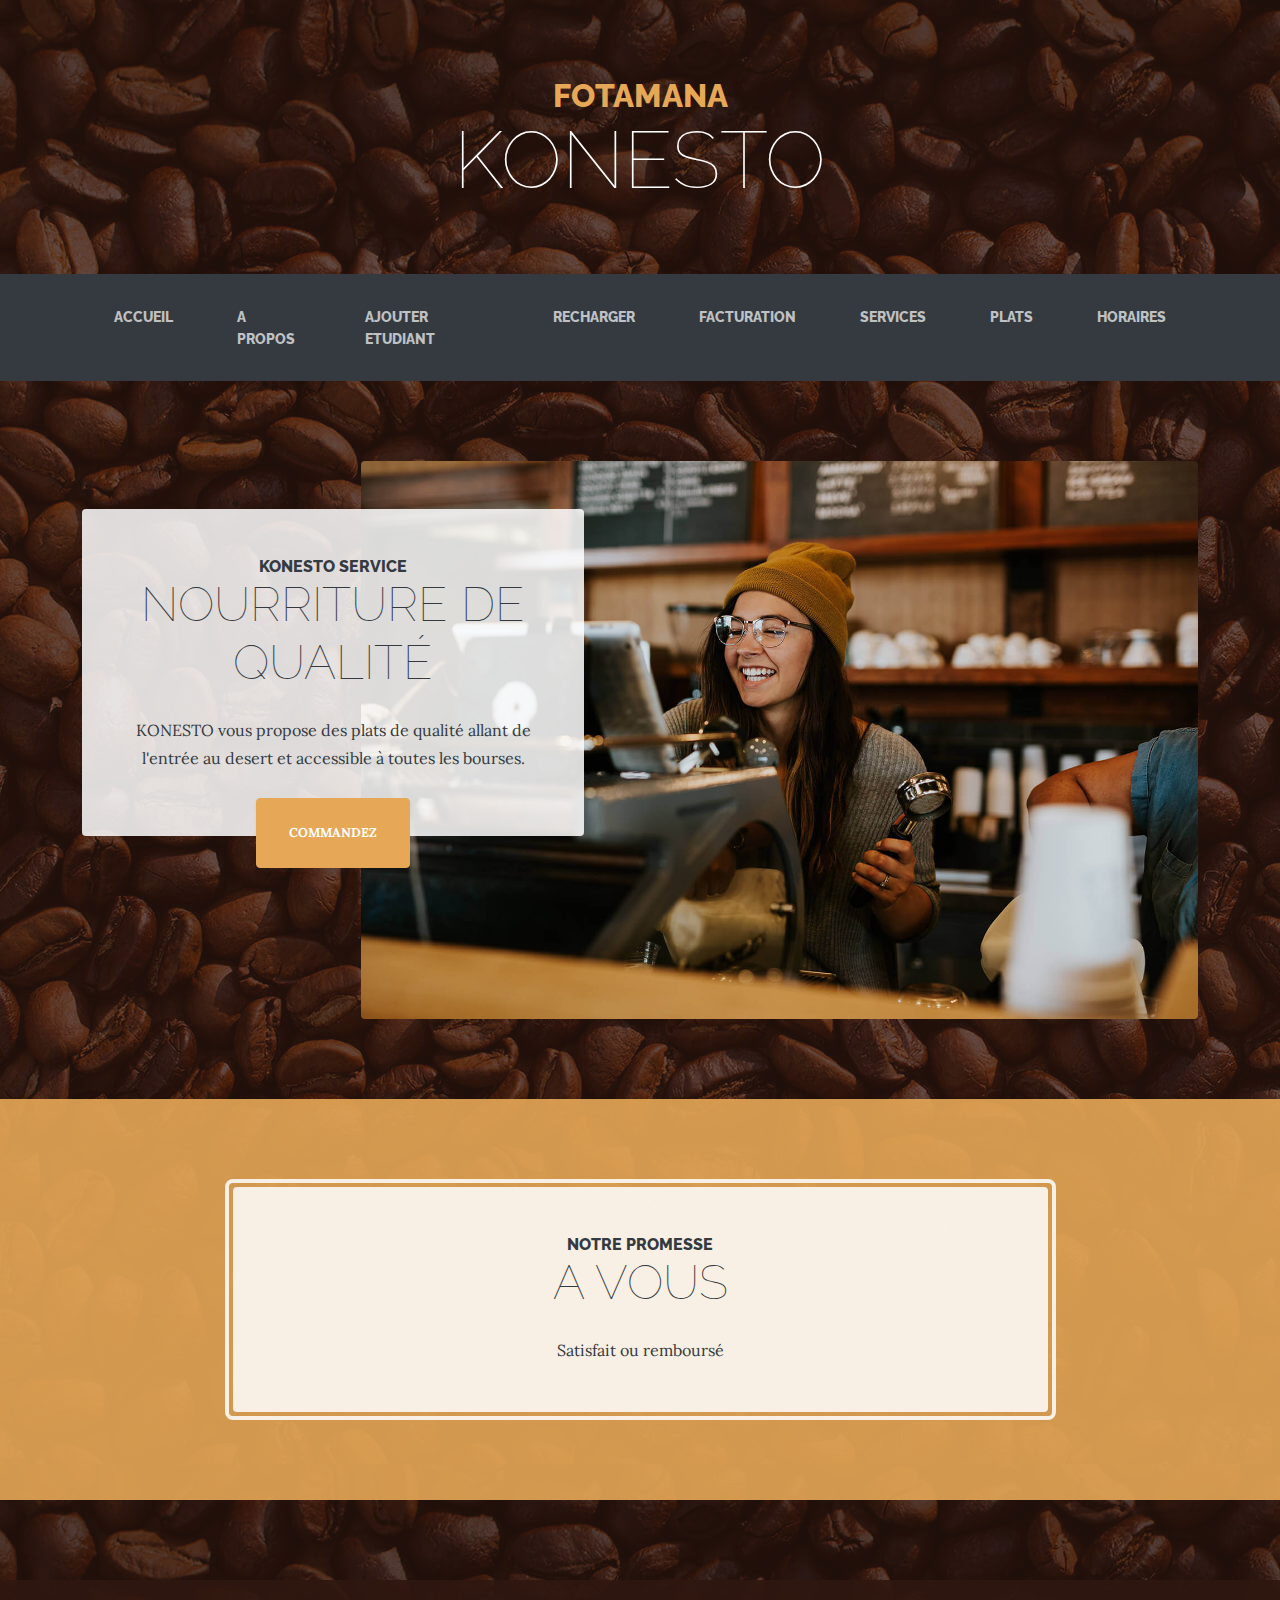
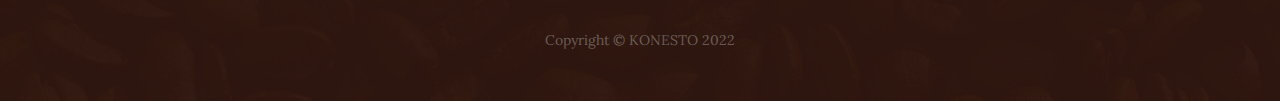
<file: index.html>
<!DOCTYPE html>
<html>

<head>
    <meta charset="utf-8">
    <meta name="viewport" content="width=device-width, initial-scale=1.0, shrink-to-fit=no">
    <title>Home - KONESTO</title>
    <meta name="description" content="Chaîne de restauration de MME KONE">
    <link rel="stylesheet" href="assets/bootstrap/css/bootstrap.min.css">
    <link rel="stylesheet" href="https://fonts.googleapis.com/css?family=Raleway:100,100i,200,200i,300,300i,400,400i,500,500i,600,600i,700,700i,800,800i,900,900i">
    <link rel="stylesheet" href="https://fonts.googleapis.com/css?family=Lora:400,400i,700,700i">
    <link rel="stylesheet" href="assets/fonts/font-awesome.min.css">
    <link rel="stylesheet" href="assets/css/untitled.css">
</head>

<body style="background:linear-gradient(rgba(47, 23, 15, 0.65), rgba(47, 23, 15, 0.65)), url('assets/img/bg.jpg');">
    <h1 class="text-center text-white d-none d-lg-block site-heading"><span class="text-primary site-heading-upper mb-3">FOTAMANA</span><span class="site-heading-lower">KONESTO</span></h1>
    <nav class="navbar navbar-dark navbar-expand-lg bg-dark py-lg-4" id="mainNav">
        <div class="container"><a class="navbar-brand text-uppercase d-lg-none text-expanded" href="#">KONESTO</a><button data-bs-toggle="collapse" class="navbar-toggler" data-bs-target="#navbarResponsive"><span class="visually-hidden">Toggle navigation</span><span class="navbar-toggler-icon"></span></button>
            <div class="collapse navbar-collapse" id="navbarResponsive">
                <ul class="navbar-nav mx-auto">
                    <li class="nav-item"><a class="nav-link" href="index.html">ACCUEIL</a></li>
                    <li class="nav-item"><a class="nav-link" href="about.html">A PROPOS</a></li>
                    <li class="nav-item"><a class="nav-link" href="addStudent.php?idBadge=scanner&amp;">AJOUTER ETUDIANT</a></li>
                    <li class="nav-item"><a class="nav-link" href="recharger.php?idBadge=scanner&amp;">RECHARGER</a></li>
                    <li class="nav-item"><a class="nav-link" href="facturation.php?idBadge=scanner&amp;">Facturation</a></li>
                    <li class="nav-item"><a class="nav-link" href="products.html">SERVICES</a></li>
                    <li class="nav-item"><a class="nav-link" href="gestionPlats.php">PLATS</a></li>
                    <li class="nav-item"><a class="nav-link" href="store.html">HORAIRES</a></li>
                </ul>
            </div>
        </div>
    </nav>
    <section class="page-section clearfix">
        <div class="container">
            <div class="intro"><img class="img-fluid intro-img mb-3 mb-lg-0 rounded" src="assets/img/intro.jpg">
                <div class="text-center intro-text p-5 rounded bg-faded">
                    <h2 class="section-heading mb-4"><span class="section-heading-upper">KONESTO SERVICE</span><span class="section-heading-lower">NOURRITURE DE QUALITÉ</span></h2>
                    <p class="mb-3">KONESTO vous propose des plats de qualité allant de l'entrée au desert et accessible à toutes les bourses.</p>
                    <div class="mx-auto intro-button"><a class="btn btn-primary d-inline-block mx-auto btn-xl" role="button" href="facturation.php?idBadge=scanner&amp;">COMMANDEZ</a></div>
                </div>
            </div>
        </div>
    </section>
    <section class="page-section cta">
        <div class="container">
            <div class="row">
                <div class="col-xl-9 mx-auto">
                    <div class="text-center cta-inner rounded">
                        <h2 class="section-heading mb-4"><span class="section-heading-upper">NOTRE PROMESSE</span><span class="section-heading-lower">A VOUS</span></h2>
                        <p class="mb-0">Satisfait ou remboursé</p>
                    </div>
                </div>
            </div>
        </div>
    </section>
    <footer class="text-center footer text-faded py-5">
        <div class="container">
            <p class="m-0 small">Copyright&nbsp;©&nbsp;KONESTO 2022</p>
        </div>
    </footer>
    <script src="assets/bootstrap/js/bootstrap.min.js"></script>
    <script src="assets/js/current-day.js"></script>
</body>

</html>
</file>
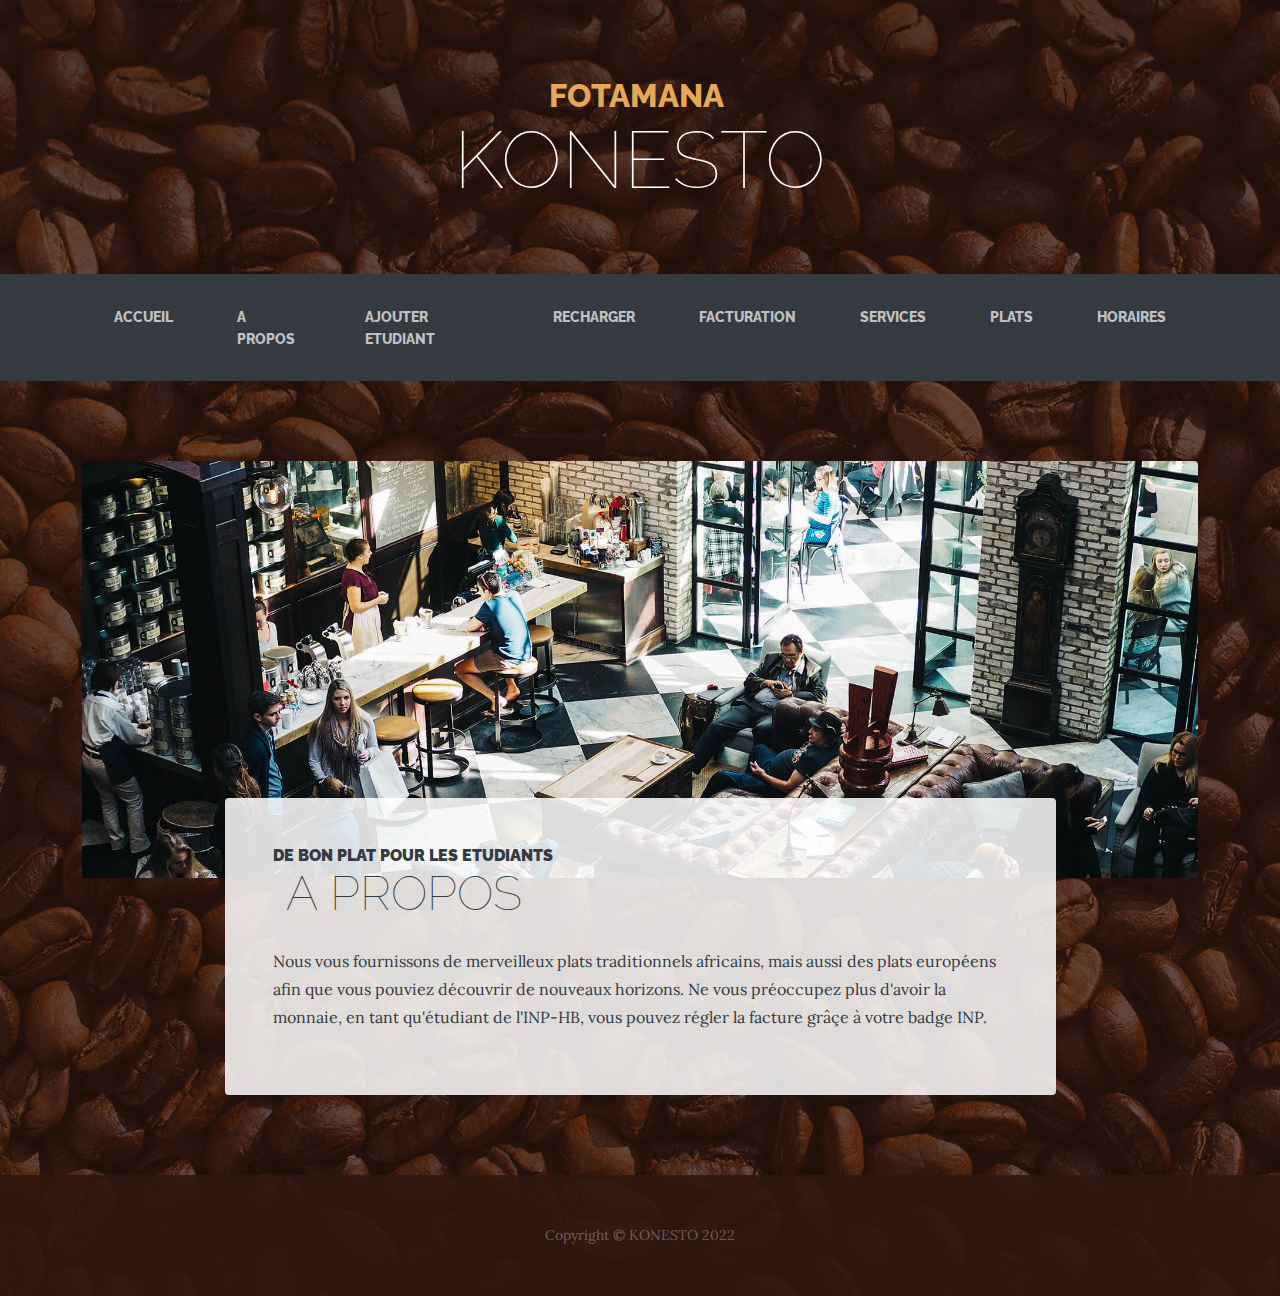
<file: about.html>
<!DOCTYPE html>
<html>

<head>
    <meta charset="utf-8">
    <meta name="viewport" content="width=device-width, initial-scale=1.0, shrink-to-fit=no">
    <title>About us - KONESTO</title>
    <meta name="description" content="Chaîne de restauration de MME KONE">
    <link rel="stylesheet" href="assets/bootstrap/css/bootstrap.min.css">
    <link rel="stylesheet" href="https://fonts.googleapis.com/css?family=Raleway:100,100i,200,200i,300,300i,400,400i,500,500i,600,600i,700,700i,800,800i,900,900i">
    <link rel="stylesheet" href="https://fonts.googleapis.com/css?family=Lora:400,400i,700,700i">
    <link rel="stylesheet" href="assets/fonts/font-awesome.min.css">
    <link rel="stylesheet" href="assets/css/untitled.css">
</head>

<body style="background:linear-gradient(rgba(47, 23, 15, 0.65), rgba(47, 23, 15, 0.65)), url('assets/img/bg.jpg');">
    <h1 class="text-center text-white d-none d-lg-block site-heading"><span class="text-primary site-heading-upper mb-3">FOTAMANA&nbsp;</span><span class="site-heading-lower">KONESTO</span></h1>
    <nav class="navbar navbar-dark navbar-expand-lg bg-dark py-lg-4" id="mainNav">
        <div class="container"><a class="navbar-brand text-uppercase d-lg-none text-expanded" href="#">KONESTO</a><button data-bs-toggle="collapse" class="navbar-toggler" data-bs-target="#navbarResponsive"><span class="visually-hidden">Toggle navigation</span><span class="navbar-toggler-icon"></span></button>
            <div class="collapse navbar-collapse" id="navbarResponsive">
                <ul class="navbar-nav mx-auto">
                    <li class="nav-item"><a class="nav-link" href="index.html">ACCUEIL</a></li>
                    <li class="nav-item"><a class="nav-link" href="about.html">A PROPOS</a></li>
                    <li class="nav-item"><a class="nav-link" href="addStudent.php?idBadge=scanner&amp;">AJOUTER ETUDIANT</a></li>
                    <li class="nav-item"><a class="nav-link" href="recharger.php?idBadge=scanner&amp;">RECHARGER</a></li>
                    <li class="nav-item"><a class="nav-link" href="facturation.php?idBadge=scanner&amp;">Facturation</a></li>
                    <li class="nav-item"><a class="nav-link" href="products.html">SERVICES</a></li>
                    <li class="nav-item"><a class="nav-link" href="gestionPlats.php">PLATS</a></li>
                    <li class="nav-item"><a class="nav-link" href="store.html">HORAIRES</a></li>
                </ul>
            </div>
        </div>
    </nav>
    <section class="page-section about-heading">
        <div class="container"><img class="img-fluid rounded about-heading-img mb-3 mb-lg-0" src="assets/img/about.jpg">
            <div class="about-heading-content">
                <div class="row">
                    <div class="col-lg-10 col-xl-9 mx-auto">
                        <div class="bg-faded rounded p-5">
                            <h2 class="section-heading mb-4"><span class="section-heading-upper"><strong>DE BON PLAT POUR LES ETUDIANTS</strong></span><span class="section-heading-lower">&nbsp;A PROPOS</span></h2>
                            <p>Nous vous fournissons de merveilleux plats traditionnels africains, mais aussi des plats européens afin que vous pouviez découvrir de nouveaux horizons. Ne vous préoccupez plus d'avoir la monnaie, en tant qu'étudiant de l'INP-HB, vous pouvez régler la facture grâçe à votre badge INP.</p>
                        </div>
                    </div>
                </div>
            </div>
        </div>
    </section>
    <footer class="text-center footer text-faded py-5">
        <div class="container">
            <p class="m-0 small">Copyright&nbsp;©&nbsp;KONESTO 2022</p>
        </div>
    </footer>
    <script src="assets/bootstrap/js/bootstrap.min.js"></script>
    <script src="assets/js/current-day.js"></script>
</body>

</html>
</file>
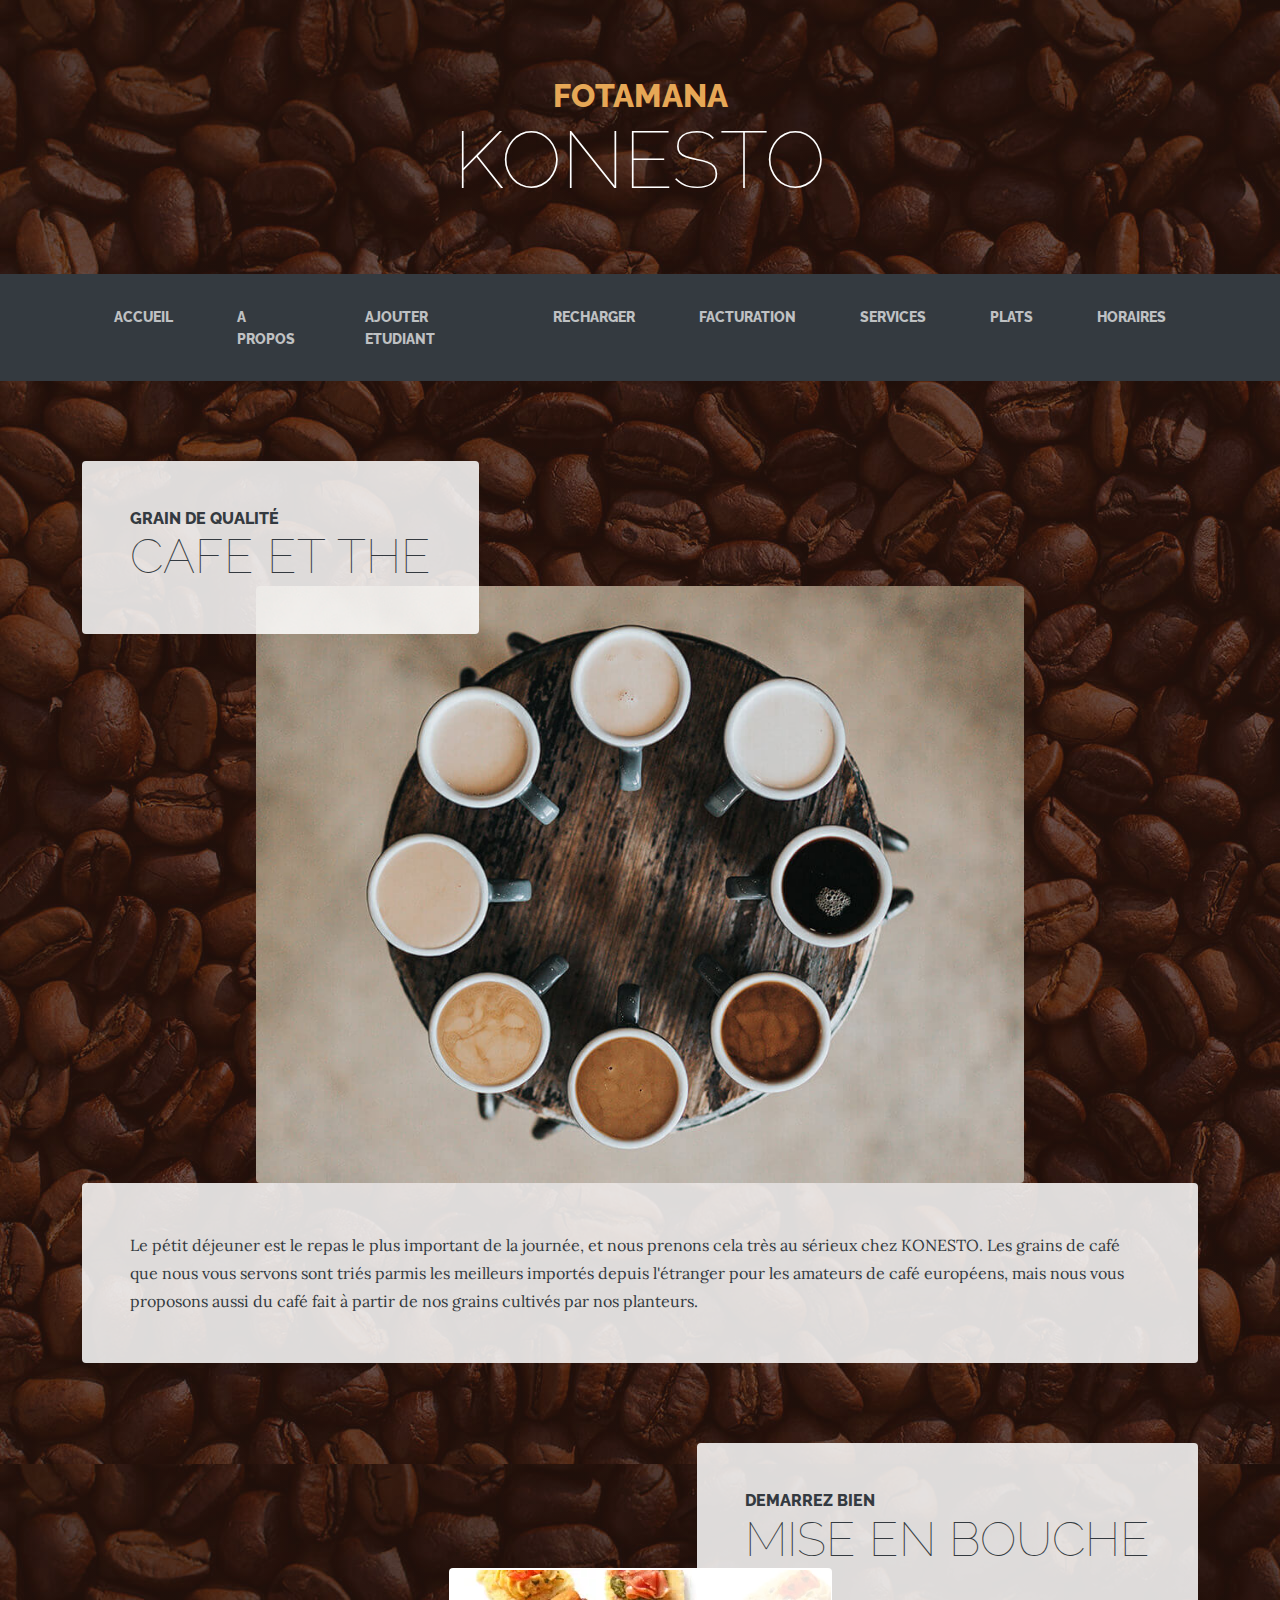
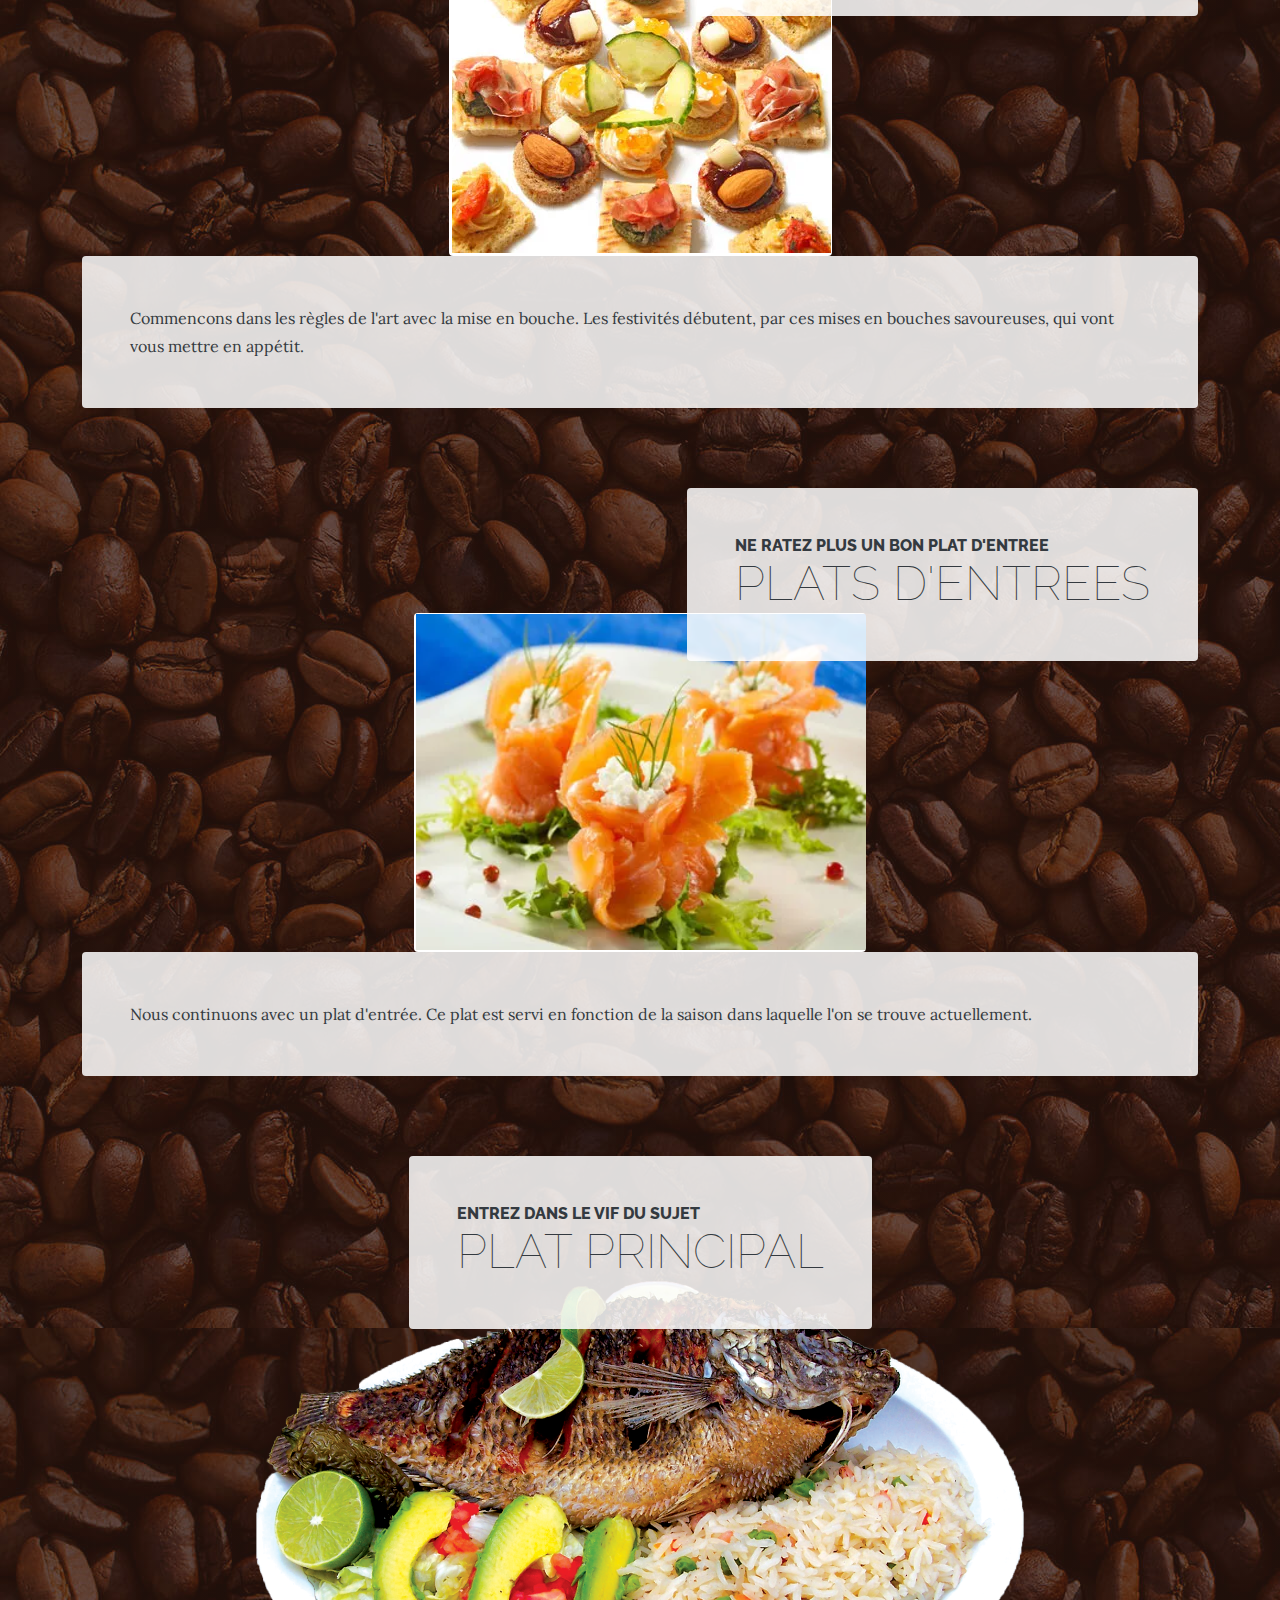
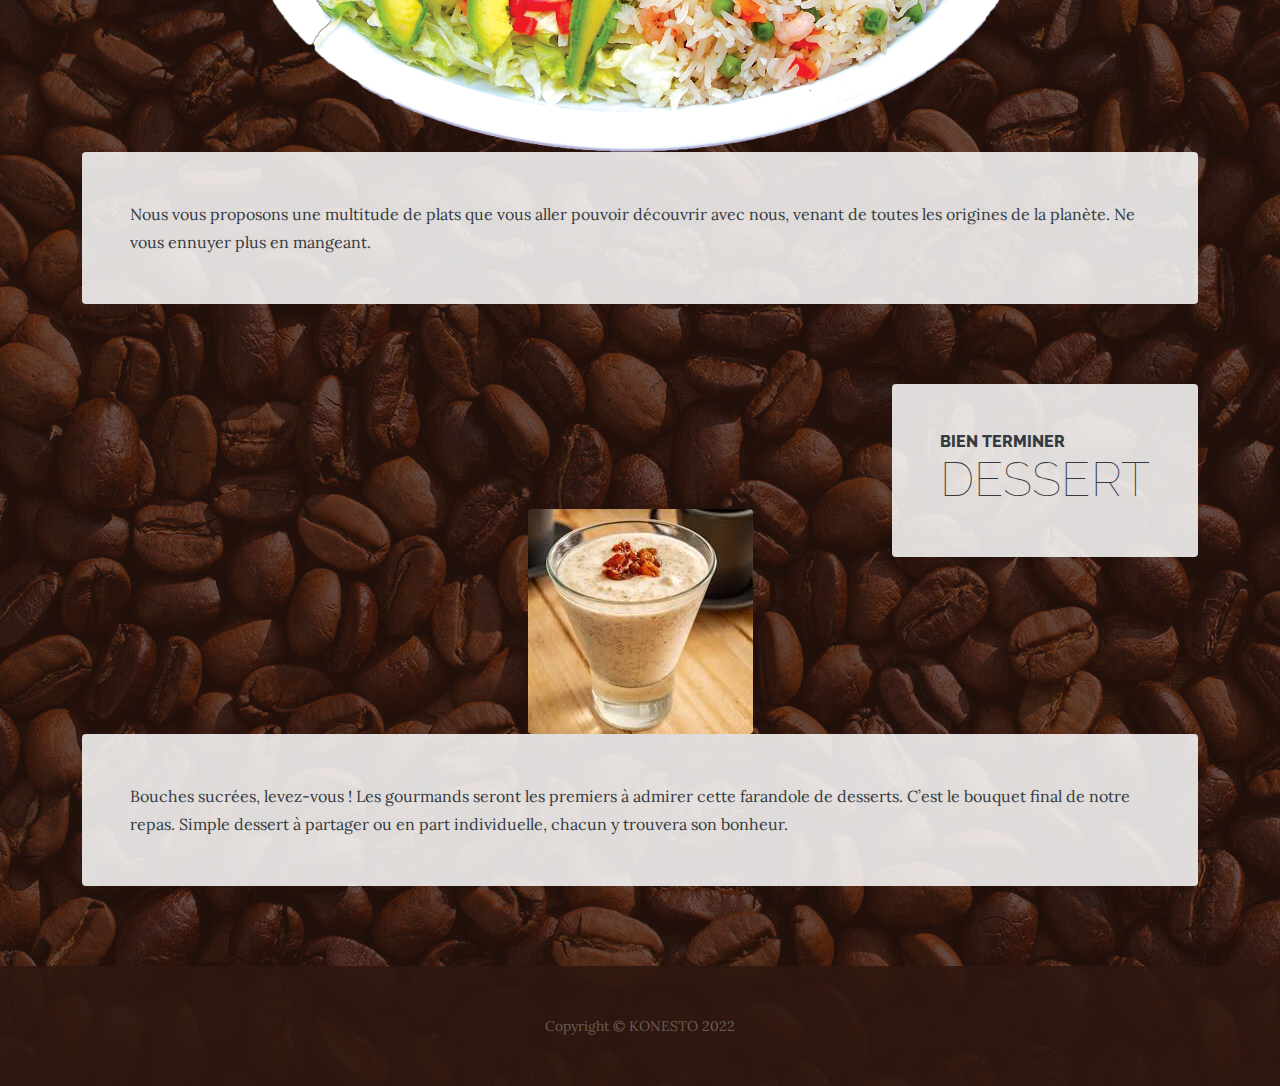
<file: products.html>
<!DOCTYPE html>
<html>

<head>
    <meta charset="utf-8">
    <meta name="viewport" content="width=device-width, initial-scale=1.0, shrink-to-fit=no">
    <title>Products - KONESTO</title>
    <meta name="description" content="Chaîne de restauration de MME KONE">
    <link rel="stylesheet" href="assets/bootstrap/css/bootstrap.min.css">
    <link rel="stylesheet" href="https://fonts.googleapis.com/css?family=Raleway:100,100i,200,200i,300,300i,400,400i,500,500i,600,600i,700,700i,800,800i,900,900i">
    <link rel="stylesheet" href="https://fonts.googleapis.com/css?family=Lora:400,400i,700,700i">
    <link rel="stylesheet" href="assets/fonts/font-awesome.min.css">
    <link rel="stylesheet" href="assets/css/untitled.css">
</head>

<body style="background:linear-gradient(rgba(47, 23, 15, 0.65), rgba(47, 23, 15, 0.65)), url('assets/img/bg.jpg');">
    <h1 class="text-center text-white d-none d-lg-block site-heading"><span class="text-primary site-heading-upper mb-3">FOTAMANA</span><span class="site-heading-lower">KONESTO</span></h1>
    <nav class="navbar navbar-dark navbar-expand-lg bg-dark py-lg-4" id="mainNav">
        <div class="container"><a class="navbar-brand text-uppercase d-lg-none text-expanded" href="#">KONESTO</a><button data-bs-toggle="collapse" class="navbar-toggler" data-bs-target="#navbarResponsive"><span class="visually-hidden">Toggle navigation</span><span class="navbar-toggler-icon"></span></button>
            <div class="collapse navbar-collapse" id="navbarResponsive">
                <ul class="navbar-nav mx-auto">
                    <li class="nav-item"><a class="nav-link" href="index.html">ACCUEIL</a></li>
                    <li class="nav-item"><a class="nav-link" href="about.html">A PROPOS</a></li>
                    <li class="nav-item"><a class="nav-link" href="addStudent.php?idBadge=scanner&amp;">AJOUTER ETUDIANT</a></li>
                    <li class="nav-item"><a class="nav-link" href="recharger.php?idBadge=scanner&amp;">RECHARGER</a></li>
                    <li class="nav-item"><a class="nav-link" href="facturation.php?idBadge=scanner&amp;">Facturation</a></li>
                    <li class="nav-item"><a class="nav-link" href="products.html">SERVICES</a></li>
                    <li class="nav-item"><a class="nav-link" href="gestionPlats.php">PLATS</a></li>
                    <li class="nav-item"><a class="nav-link" href="store.html">HORAIRES</a></li>
                </ul>
            </div>
        </div>
    </nav>
    <section class="page-section">
        <div class="container">
            <div class="product-item">
                <div class="d-flex product-item-title">
                    <div class="d-flex me-auto bg-faded p-5 rounded">
                        <h2 class="section-heading mb-0"><span class="section-heading-upper">GRAIN DE QUALITÉ</span><span class="section-heading-lower">CAFE ET THE</span></h2>
                    </div>
                </div><img class="img-fluid d-flex mx-auto product-item-img mb-3 mb-lg-0 rounded" src="assets/img/products-01.jpg">
                <div class="bg-faded p-5 rounded">
                    <p class="mb-0">Le pétit déjeuner est le repas le plus important de la journée, et nous prenons cela très au sérieux chez KONESTO. Les grains de café que nous vous servons sont triés parmis les meilleurs importés depuis l'étranger pour les amateurs de café européens, mais nous vous proposons aussi du café fait à partir de nos grains cultivés par nos planteurs.</p>
                </div>
            </div>
        </div>
    </section>
    <section class="page-section">
        <div class="container">
            <div class="product-item">
                <div class="d-flex product-item-title">
                    <div class="d-flex ms-auto bg-faded p-5 rounded">
                        <h2 class="section-heading mb-0"><span class="section-heading-upper">DEMARREZ BIEN</span><span class="section-heading-lower">MISE EN BOUCHE</span></h2>
                    </div>
                </div><img class="img-fluid d-flex mx-auto product-item-img mb-3 mb-lg-0 rounded" src="assets/img/MiseEnBouche.png">
                <div class="bg-faded p-5 rounded">
                    <p class="mb-0">Commencons dans les règles de l'art avec la mise en bouche. Les festivités débutent, par ces mises en bouches savoureuses, qui vont vous mettre en appétit.&nbsp;</p>
                </div>
            </div>
        </div>
    </section>
    <section class="page-section">
        <div class="container">
            <div class="product-item">
                <div class="d-flex product-item-title">
                    <div class="d-flex ms-auto bg-faded p-5 rounded">
                        <h2 class="section-heading mb-0"><span class="section-heading-upper">NE RATEz PLUS UN BON PLAT D'ENTREE</span><span class="section-heading-lower">PLATS d'ENTREES</span></h2>
                    </div>
                </div><img class="img-fluid d-flex mx-auto product-item-img mb-3 mb-lg-0 rounded" src="assets/img/platEntree.png">
                <div class="bg-faded p-5 rounded">
                    <p class="mb-0">Nous continuons avec un plat d'entrée. Ce plat est servi en fonction de la saison dans laquelle l'on se trouve actuellement.</p>
                </div>
            </div>
        </div>
    </section>
    <section class="page-section">
        <div class="container">
            <div class="product-item">
                <div class="d-flex product-item-title">
                    <div class="d-flex mx-auto bg-faded p-5 rounded">
                        <h2 class="section-heading mb-0"><span class="section-heading-upper">ENTREZ DANS LE VIF DU SUJET</span><span class="section-heading-lower">PLAT PRINCIPAL</span></h2>
                    </div>
                </div><img class="img-fluid d-flex mx-auto product-item-img mb-3 mb-lg-0 rounded" src="assets/img/platPrincipal.png">
                <div class="bg-faded p-5 rounded">
                    <p class="mb-0">Nous vous proposons une multitude de plats que vous aller pouvoir découvrir avec nous, venant de toutes les origines de la planète. Ne vous ennuyer plus en mangeant.</p>
                </div>
            </div>
        </div>
    </section>
    <section class="page-section">
        <div class="container">
            <div class="product-item">
                <div class="d-flex product-item-title">
                    <div class="d-flex ms-auto bg-faded p-5 rounded">
                        <h2 class="section-heading mb-0"><span class="section-heading-upper">BIEN TERMINER</span><span class="section-heading-lower">DESSERT</span></h2>
                    </div>
                </div><img class="img-fluid d-flex mx-auto product-item-img mb-3 mb-lg-0 rounded" src="assets/img/degue.jpeg">
                <div class="bg-faded p-5 rounded">
                    <p class="mb-0">Bouches sucrées, levez-vous ! Les gourmands seront les premiers à admirer cette farandole de desserts. C’est le bouquet final de notre repas. Simple dessert à partager ou en part individuelle, chacun y trouvera son bonheur.</p>
                </div>
            </div>
        </div>
    </section>
    <footer class="text-center footer text-faded py-5">
        <div class="container">
            <p class="m-0 small">Copyright&nbsp;©&nbsp;KONESTO 2022</p>
        </div>
    </footer>
    <script src="assets/bootstrap/js/bootstrap.min.js"></script>
    <script src="assets/js/current-day.js"></script>
</body>

</html>
</file>
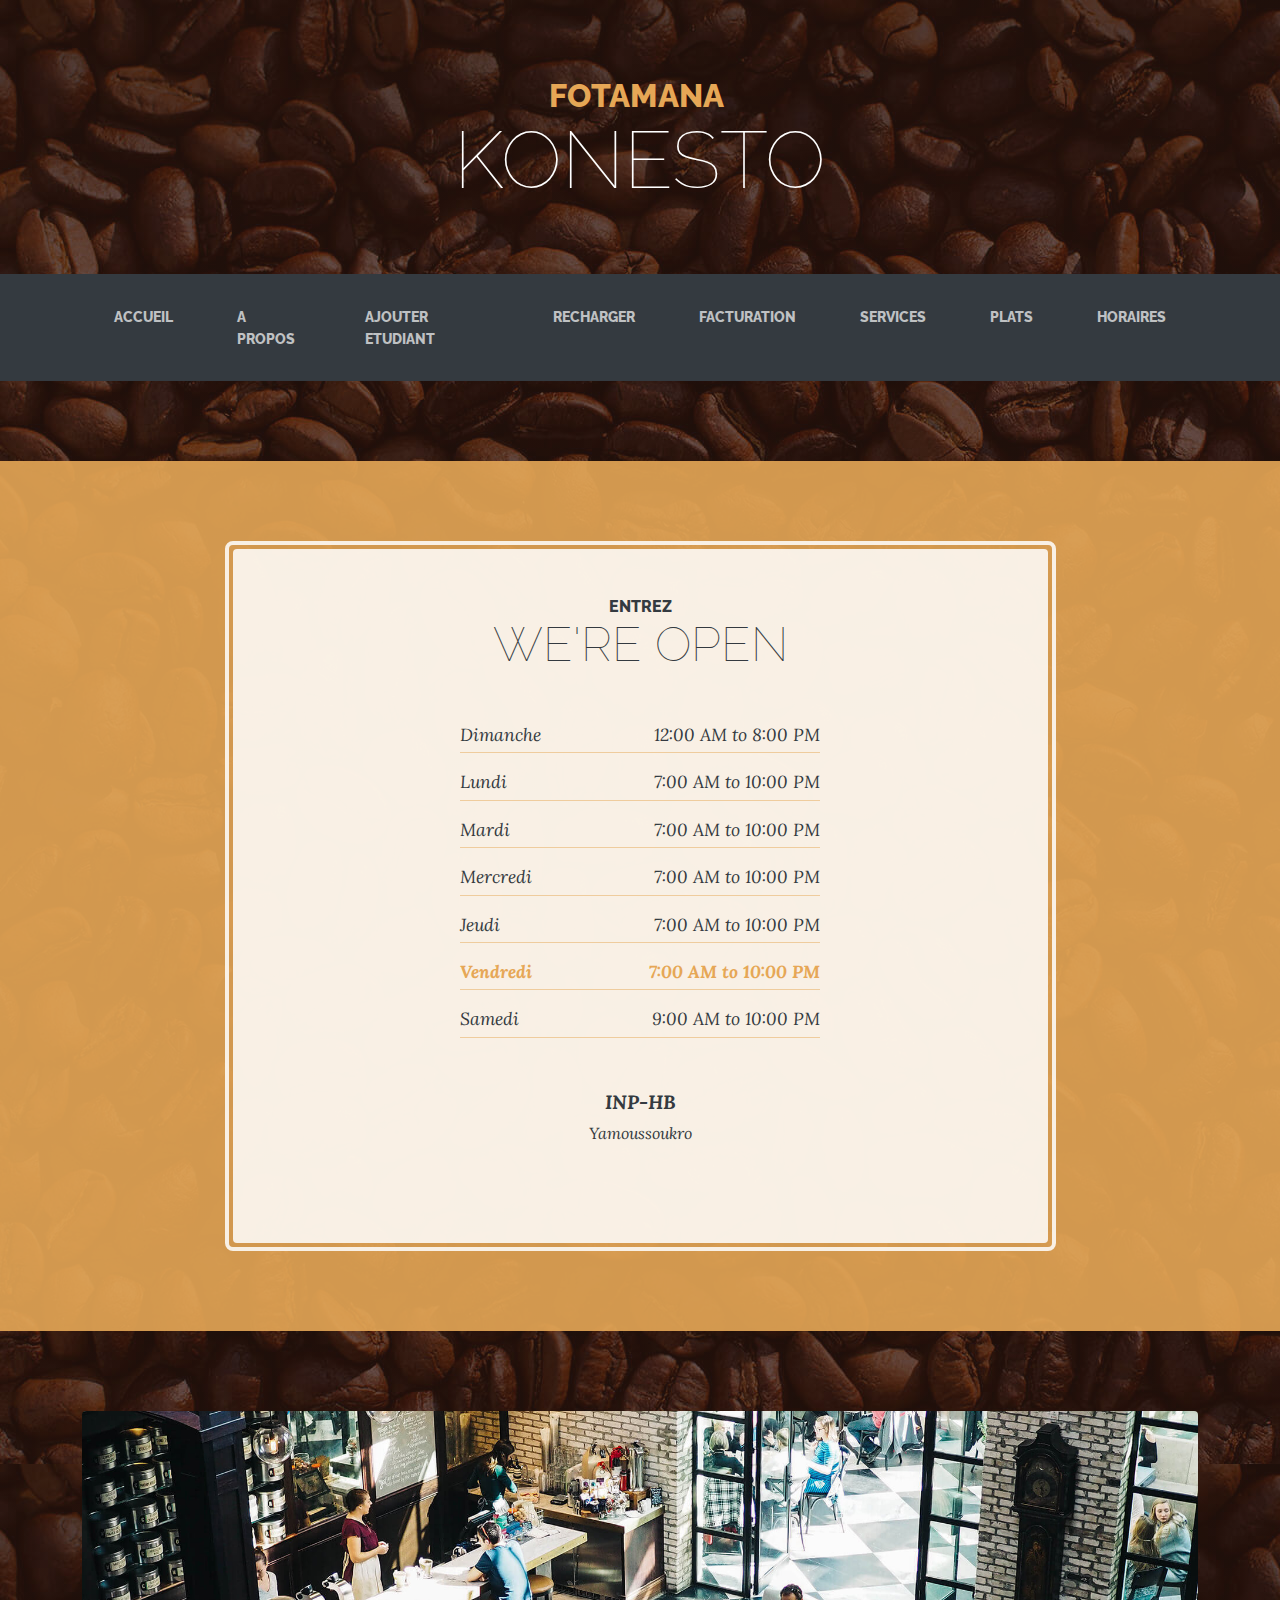
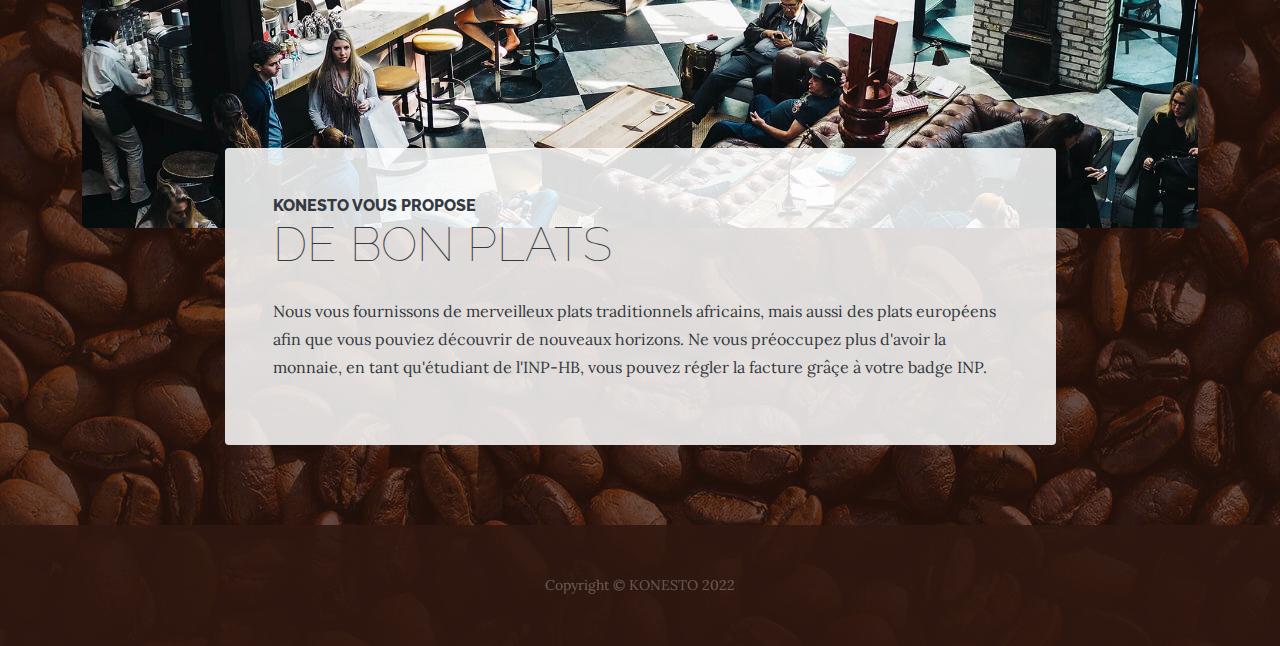
<file: store.html>
<!DOCTYPE html>
<html>

<head>
    <meta charset="utf-8">
    <meta name="viewport" content="width=device-width, initial-scale=1.0, shrink-to-fit=no">
    <title>Store - KONESTO</title>
    <meta name="description" content="Chaîne de restauration de MME KONE">
    <link rel="stylesheet" href="assets/bootstrap/css/bootstrap.min.css">
    <link rel="stylesheet" href="https://fonts.googleapis.com/css?family=Raleway:100,100i,200,200i,300,300i,400,400i,500,500i,600,600i,700,700i,800,800i,900,900i">
    <link rel="stylesheet" href="https://fonts.googleapis.com/css?family=Lora:400,400i,700,700i">
    <link rel="stylesheet" href="assets/fonts/font-awesome.min.css">
    <link rel="stylesheet" href="assets/css/untitled.css">
</head>

<body style="background:linear-gradient(rgba(47, 23, 15, 0.65), rgba(47, 23, 15, 0.65)), url('assets/img/bg.jpg');">
    <h1 class="text-center text-white d-none d-lg-block site-heading"><span class="text-primary site-heading-upper mb-3">FOTAMANA&nbsp;</span><span class="site-heading-lower">KONESTO</span></h1>
    <nav class="navbar navbar-dark navbar-expand-lg bg-dark py-lg-4" id="mainNav">
        <div class="container"><a class="navbar-brand text-uppercase d-lg-none text-expanded" href="#">KONESTO</a><button data-bs-toggle="collapse" class="navbar-toggler" data-bs-target="#navbarResponsive"><span class="visually-hidden">Toggle navigation</span><span class="navbar-toggler-icon"></span></button>
            <div class="collapse navbar-collapse" id="navbarResponsive">
                <ul class="navbar-nav mx-auto">
                    <li class="nav-item"><a class="nav-link" href="index.html">ACCUEIL</a></li>
                    <li class="nav-item"><a class="nav-link" href="about.html">A PROPOS</a></li>
                    <li class="nav-item"><a class="nav-link" href="addStudent.php?idBadge=scanner&amp;">AJOUTER ETUDIANT</a></li>
                    <li class="nav-item"><a class="nav-link" href="recharger.php?idBadge=scanner&amp;">RECHARGER</a></li>
                    <li class="nav-item"><a class="nav-link" href="facturation.php?idBadge=scanner&amp;">Facturation</a></li>
                    <li class="nav-item"><a class="nav-link" href="products.html">SERVICES</a></li>
                    <li class="nav-item"><a class="nav-link" href="gestionPlats.php">PLATS</a></li>
                    <li class="nav-item"><a class="nav-link" href="store.html">HORAIRES</a></li>
                </ul>
            </div>
        </div>
    </nav>
    <section class="page-section cta">
        <div class="container">
            <div class="row">
                <div class="col-xl-9 mx-auto">
                    <div class="text-center cta-inner rounded">
                        <h2 class="section-heading mb-5"><span class="section-heading-upper">ENTREZ</span><span class="section-heading-lower">We're Open</span></h2>
                        <ul class="list-unstyled text-start mx-auto list-hours mb-5">
                            <li class="d-flex list-unstyled-item list-hours-item">Dimanche<span class="ms-auto">12:00 AM to 8:00 PM</span></li>
                            <li class="d-flex list-unstyled-item list-hours-item">Lundi<span class="ms-auto">7:00 AM to 10:00 PM</span></li>
                            <li class="d-flex list-unstyled-item list-hours-item">Mardi<span class="ms-auto">7:00 AM to 10:00 PM</span></li>
                            <li class="d-flex list-unstyled-item list-hours-item">Mercredi<span class="ms-auto">7:00 AM to 10:00 PM</span></li>
                            <li class="d-flex list-unstyled-item list-hours-item">Jeudi<span class="ms-auto">7:00 AM to 10:00 PM</span></li>
                            <li class="d-flex list-unstyled-item list-hours-item">Vendredi<span class="ms-auto">7:00 AM to 10:00 PM</span></li>
                            <li class="d-flex list-unstyled-item list-hours-item">Samedi<span class="ms-auto">9:00 AM to 10:00 PM</span></li>
                        </ul>
                        <p class="address mb-5"><em><strong>INP-HB</strong><span><br>Yamoussoukro</span></em></p>
                        <p class="address mb-0"></p>
                    </div>
                </div>
            </div>
        </div>
    </section>
    <section class="page-section about-heading">
        <div class="container"><img class="img-fluid rounded about-heading-img mb-3 mb-lg-0" src="assets/img/about.jpg">
            <div class="about-heading-content">
                <div class="row">
                    <div class="col-lg-10 col-xl-9 mx-auto">
                        <div class="bg-faded rounded p-5">
                            <h2 class="section-heading mb-4"><span class="section-heading-upper">KONESTO VOUS PROPOSE</span><span class="section-heading-lower">DE BON PLATS</span></h2>
                            <p>Nous vous fournissons de merveilleux plats traditionnels africains, mais aussi des plats européens afin que vous pouviez découvrir de nouveaux horizons. Ne vous préoccupez plus d'avoir la monnaie, en tant qu'étudiant de l'INP-HB, vous pouvez régler la facture grâçe à votre badge INP.</p>
                        </div>
                    </div>
                </div>
            </div>
        </div>
    </section>
    <footer class="text-center footer text-faded py-5">
        <div class="container">
            <p class="m-0 small">Copyright&nbsp;©&nbsp;KONESTO 2022</p>
        </div>
    </footer>
    <script src="assets/bootstrap/js/bootstrap.min.js"></script>
    <script src="assets/js/current-day.js"></script>
</body>

</html>
</file>
<file: assets/css/untitled.css>
input {
  margin-bottom: 1em;
}

#btn_valider {
  align-self: end;
  margin-top: 3em;
}

button {
  padding-left: 2em;
}

#ajouter {
  margin-left: 2em;
}
</file>
